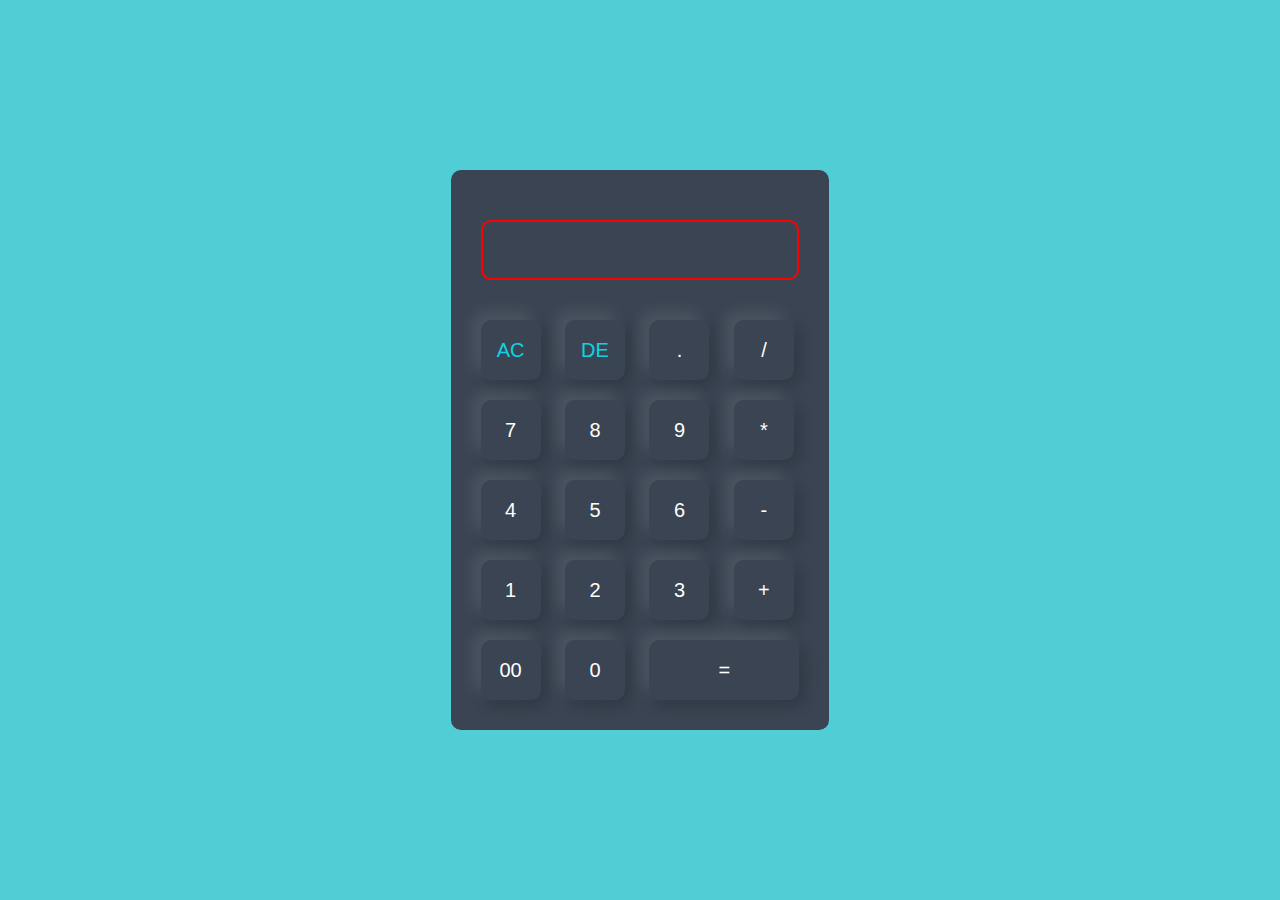
<file: index.html>
<!DOCTYPE html>
<html>
    <head>
        <meta name="viewpoint" content="width=device-width, intial-scale=1.0">
        <title> Calculator 123</title>
        <link rel="stylesheet" href="style.css">

    </head>
    <body>
    <div class="container">
        <div class="calculator">
            <form>
                <div class="display">
                    <input type="text" name="display" >
                </div>
                <div>
                    <input type="button" value="AC"  onclick ="display.value=''" class ="operator">
                    <input type="button" value="DE"  onclick ="display.value= display.value.toString().slice(0,-1)" class ="operator">
                    <input type="button" value="." onclick ="display.value +='.'">
                    <input type="button" value="/" onclick ="display.value +='/'" >
                </div>
                <div>
                    <input type="button" value="7" onclick ="display.value +='7'">
                    <input type="button" value="8" onclick ="display.value +='8'">
                    <input type="button" value="9" onclick ="display.value +='9'">
                    <input type="button" value="*" onclick ="display.value  +='*'">
                </div>
                <div>
                    <input type="button" value="4" onclick ="display.value +='4'">
                    <input type="button" value="5" onclick ="display.value +='5'">
                    <input type="button" value="6" onclick ="display.value +='6'">
                    <input type="button" value="-" onclick ="display.value +='-'">
                </div>
                <div>
                    <input type="button" value="1" onclick ="display.value +='1'">
                    <input type="button" value="2" onclick ="display.value +='2'">
                    <input type="button" value="3" onclick ="display.value +='3'">
                    <input type="button" value="+" onclick ="display.value +='+'">
                </div>
                <div>
                    <input type="button" value="00" onclick ="display.value +='00'">
                    <input type="button" value="0" onclick ="display.value +='0'">
                    <input type="button" value="=" onclick = "display.value = eval(display.value)" class="equal">
                    
                </div>
            </form>
        </div>

    </div>
    </body>

</html>
</file>
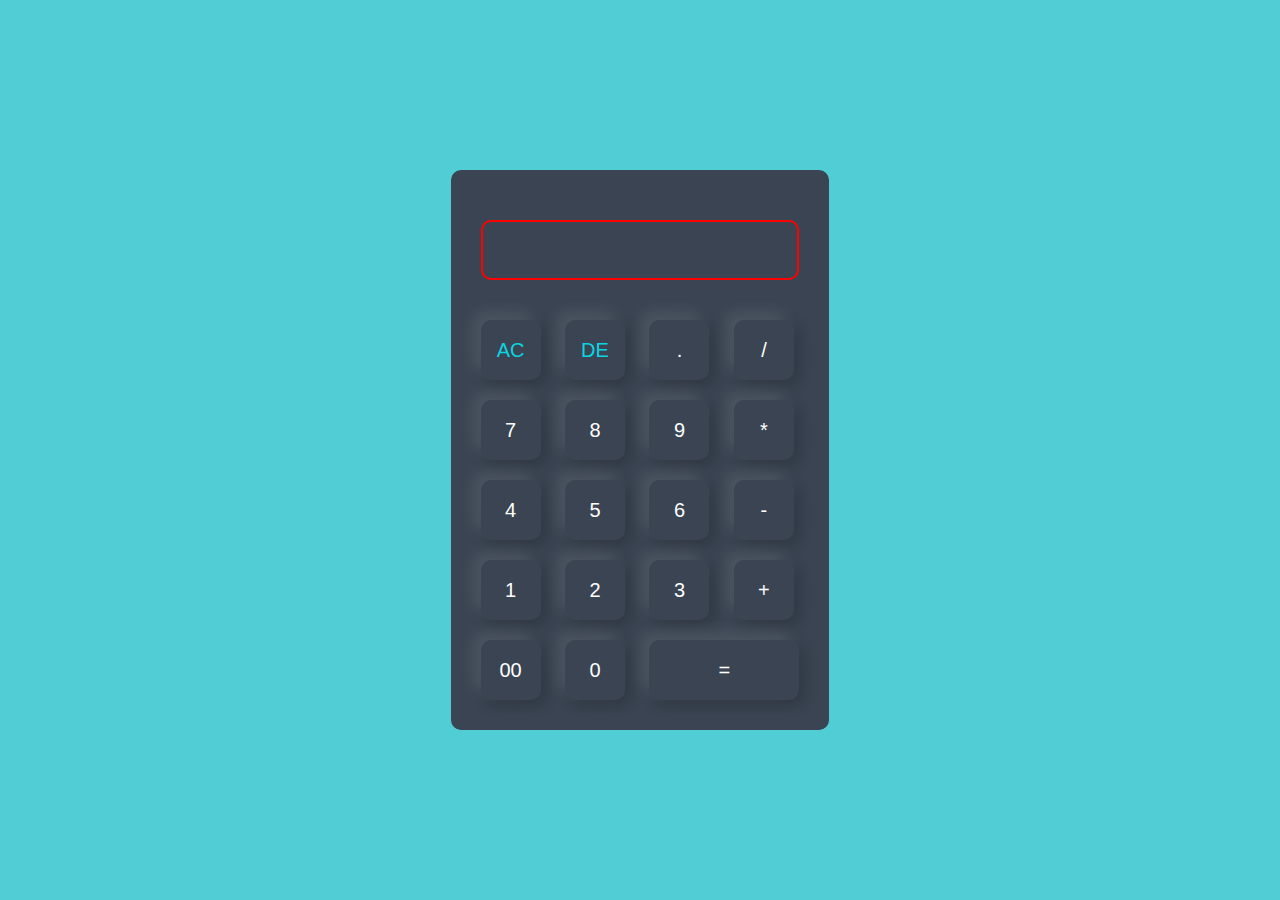
<file: html.html>
<!DOCTYPE html>
<html>
    <head>
        <meta name="viewpoint" content="width=device-width, intial-scale=1.0">
        <title> Calculator 123</title>
        <link rel="stylesheet" href="css.css">

    </head>
    <body>
    <div class="container">
        <div class="calculator">
            <form>
                <div class="display">
                    <input type="text" name="display" >
                </div>
                <div>
                    <input type="button" value="AC"  onclick ="display.value=''" class ="operator">
                    <input type="button" value="DE"  onclick ="display.value= display.value.toString().slice(0,-1)" class ="operator">
                    <input type="button" value="." onclick ="display.value +='.'">
                    <input type="button" value="/" onclick ="display.value +='/'" >
                </div>
                <div>
                    <input type="button" value="7" onclick ="display.value +='7'">
                    <input type="button" value="8" onclick ="display.value +='8'">
                    <input type="button" value="9" onclick ="display.value +='9'">
                    <input type="button" value="*" onclick ="display.value  +='*'">
                </div>
                <div>
                    <input type="button" value="4" onclick ="display.value +='4'">
                    <input type="button" value="5" onclick ="display.value +='5'">
                    <input type="button" value="6" onclick ="display.value +='6'">
                    <input type="button" value="-" onclick ="display.value +='-'">
                </div>
                <div>
                    <input type="button" value="1" onclick ="display.value +='1'">
                    <input type="button" value="2" onclick ="display.value +='2'">
                    <input type="button" value="3" onclick ="display.value +='3'">
                    <input type="button" value="+" onclick ="display.value +='+'">
                </div>
                <div>
                    <input type="button" value="00" onclick ="display.value +='00'">
                    <input type="button" value="0" onclick ="display.value +='0'">
                    <input type="button" value="=" onclick = "display.value = eval(display.value)" class="equal">
                    
                </div>
            </form>
        </div>

    </div>
    </body>

</html>
</file>
<file: style.css>
*{
    margin: 0;
    padding: 0;
    font-family: 'Poppins',sans-serif;
    box-sizing: border-box;
}
.container{
    width: 100%;
    height: 100vh;
    background: #51cdd6;
    display: flex;
    align-items: center;
    justify-content: center;
    
}
.calculator{
    background:#3a4452;
    padding:20px;
    border-radius:10px;
    }
    .calculator form input{
        border: 0;
        outline: 0;
        width: 60px;
        height: 60px;
        border-radius: 10px;
        box-shadow: -8px -8px 15px rgba(255,255,255,0.1),5px 5px 15px rgba(0,0,0,0.2);
        background: transparent;
        font-size: 20px;
        color: #fff;
        cursor: pointer;
        margin: 10px;
    }
form .display{
    display: flex;
    justify-content: flex-end;
    margin: 20px 0;
}
form .display input{
    text-align: right;
    flex: 1;
    font-size: 45px;
    box-shadow: none;
    border: 2px solid red;
    
}
form input.equal{
    width:150px;
}
form input.operator{
    color: #0ad5e4;
}
</file>
<file: css.css>
*{
    margin: 0;
    padding: 0;
    font-family: 'Poppins',sans-serif;
    box-sizing: border-box;
}
.container{
    width: 100%;
    height: 100vh;
    background: #51cdd6;
    display: flex;
    align-items: center;
    justify-content: center;
    
}
.calculator{
    background:#3a4452;
    padding:20px;
    border-radius:10px;
    }
    .calculator form input{
        border: 0;
        outline: 0;
        width: 60px;
        height: 60px;
        border-radius: 10px;
        box-shadow: -8px -8px 15px rgba(255,255,255,0.1),5px 5px 15px rgba(0,0,0,0.2);
        background: transparent;
        font-size: 20px;
        color: #fff;
        cursor: pointer;
        margin: 10px;
    }
form .display{
    display: flex;
    justify-content: flex-end;
    margin: 20px 0;
}
form .display input{
    text-align: right;
    flex: 1;
    font-size: 45px;
    box-shadow: none;
    border: 2px solid red;
    
}
form input.equal{
    width:150px;
}
form input.operator{
    color: #0ad5e4;
}
</file>
